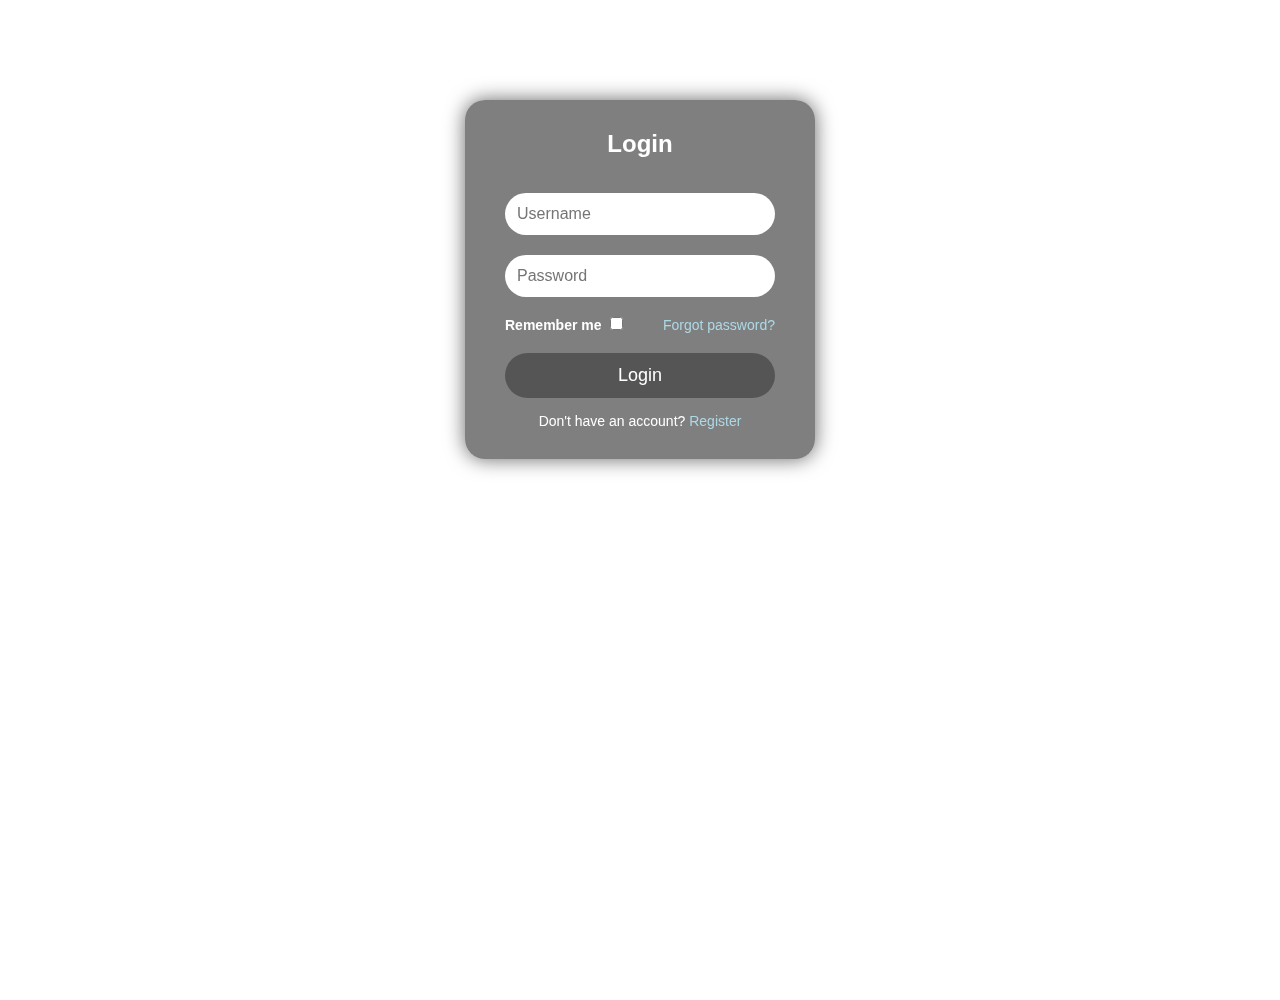
<file: login.html>
<!DOCTYPE html>
<html lang="en">
<head>
  <meta charset="UTF-8" />
  <meta name="viewport" content="width=device-width, initial-scale=1.0" />
  <title>Login Page</title>
  <style>
    * {
      box-sizing: border-box;
      margin: 0;
      padding: 0;
    }

    body, html {
      height: 100%;
      font-family: Arial, sans-serif;
    }

    #bg-video {
      position: fixed;
      top: 0;
      left: 0;
      min-width: 100%;
      min-height: 100%;
      z-index: -1;
      object-fit: cover;
    }

    .login-box {
      background-color: rgba(0, 0, 0, 0.5);
      border-radius: 20px;
      padding: 30px 40px;
      width: 350px;
      margin: auto;
      margin-top: 100px;
      color: white;
      box-shadow: 0 0 20px rgba(0, 0, 0, 0.6);
    }

    .login-box h2 {
      text-align: center;
      margin-bottom: 25px;
      color: #fff;
    }

    .login-box input[type="text"],
    .login-box input[type="password"] {
      width: 100%;
      padding: 12px;
      margin: 10px 0;
      border: none;
      border-radius: 25px;
      font-size: 16px;
    }

    .login-box label {
      font-weight: bold;
      font-size: 14px;
      color: #fff;
    }

    .login-box .remember {
      display: flex;
      justify-content: space-between;
      align-items: center;
      margin: 10px 0;
    }

    .login-box .remember input {
      margin-left: 5px;
    }

    .login-box .remember a {
      color: lightblue;
      font-size: 14px;
      text-decoration: none;
    }

    .login-box .remember a:hover {
      text-decoration: underline;
    }

    .login-box button {
      width: 100%;
      padding: 12px;
      background-color: #007bff;
      border: none;
      border-radius: 25px;
      font-size: 18px;
      color: white;
      cursor: pointer;
      margin-top: 10px;
      transition: 0.3s;
    }

    .login-box button:disabled {
      background-color: #555;
      cursor: not-allowed;
    }

    .login-box p {
      text-align: center;
      margin-top: 15px;
      font-size: 14px;
      color: #fff;
    }

    .login-box p a {
      color: lightblue;
      text-decoration: none;
    }

    .login-box p a:hover {
      text-decoration: underline;
    }
  </style>
</head>
<body>

  <video autoplay muted loop id="bg-video">
    <source src="https://v1.pinimg.com/videos/iht/expMp4/db/4f/cf/db4fcf677cced7c85d1937df5586693f_720w.mp4" type="video/mp4" />
    Your browser does not support HTML5 video.
  </video>

  <div class="login-box">
    <h2>Login</h2>
    <form id="loginForm" autocomplete="off">
      <input type="text" id="username" placeholder="Username" required autocomplete="off" />
      <input type="password" id="password" placeholder="Password" required autocomplete="new-password" />
      <div class="remember">
        <label>Remember me <input type="checkbox" /></label>
        <a href="#">Forgot password?</a>
      </div>
      <button type="submit" id="loginBtn" disabled>Login</button>
     <p>Don't have an account? <a href="register.html">Register</a></p>

    </form>
  </div>

  <script>
    const usernameInput = document.getElementById("username");
    const passwordInput = document.getElementById("password");
    const loginBtn = document.getElementById("loginBtn");
    const loginForm = document.getElementById("loginForm");

    function toggleButton() {
      loginBtn.disabled =
        usernameInput.value.trim() === "" || passwordInput.value.trim() === "";
    }

    usernameInput.addEventListener("input", toggleButton);
    passwordInput.addEventListener("input", toggleButton);

    loginForm.addEventListener("submit", function(e) {
      e.preventDefault(); 

      if (usernameInput.value.trim() !== "" && passwordInput.value.trim() !== "") {
        window.location.href = "file:///D:/New%20folder/Bestpro/index.html";
      }
    });
  </script>
</body>
</html>
</file>
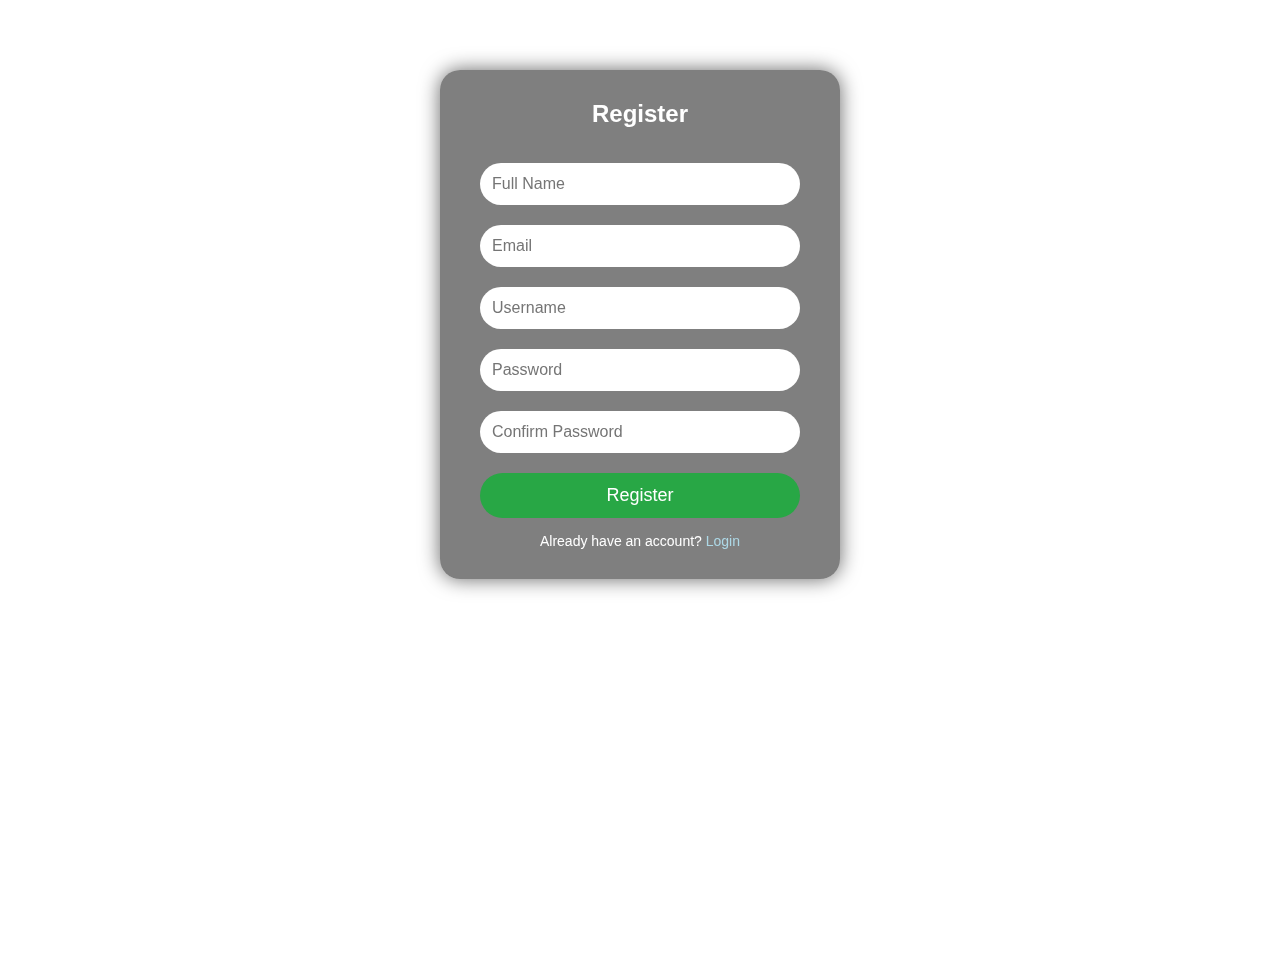
<file: register.html>
<!DOCTYPE html>
<html lang="en">
<head>
  <meta charset="UTF-8" />
  <meta name="viewport" content="width=device-width, initial-scale=1.0" />
  <title>Register Page</title>
  <style>
    * {
      box-sizing: border-box;
      margin: 0;
      padding: 0;
    }

    body, html {
      height: 100%;
      font-family: Arial, sans-serif;
    }

    #bg-video {
      position: fixed;
      top: 0;
      left: 0;
      min-width: 100%;
      min-height: 100%;
      z-index: -1;
      object-fit: cover;
    }

    .register-box {
      background-color: rgba(0, 0, 0, 0.5);
      border-radius: 20px;
      padding: 30px 40px;
      width: 400px;
      margin: auto;
      margin-top: 70px;
      color: white;
      box-shadow: 0 0 20px rgba(0, 0, 0, 0.6);
    }

    .register-box h2 {
      text-align: center;
      margin-bottom: 25px;
      color: #fff;
    }

    .register-box input[type="text"],
    .register-box input[type="email"],
    .register-box input[type="password"] {
      width: 100%;
      padding: 12px;
      margin: 10px 0;
      border: none;
      border-radius: 25px;
      font-size: 16px;
    }

    .register-box button {
      width: 100%;
      padding: 12px;
      background-color: #28a745;
      border: none;
      border-radius: 25px;
      font-size: 18px;
      color: white;
      cursor: pointer;
      margin-top: 10px;
      transition: 0.3s;
    }

    .register-box button:hover {
      background-color: #218838;
    }

    .register-box p {
      text-align: center;
      margin-top: 15px;
      font-size: 14px;
      color: #fff;
    }

    .register-box p a {
      color: lightblue;
      text-decoration: none;
    }

    .register-box p a:hover {
      text-decoration: underline;
    }
  </style>
</head>
<body>

  <video autoplay muted loop id="bg-video">
    <source src="https://v1.pinimg.com/videos/iht/expMp4/db/4f/cf/db4fcf677cced7c85d1937df5586693f_720w.mp4" type="video/mp4" />
    Your browser does not support HTML5 video.
  </video>

  <div class="register-box">
    <h2>Register</h2>
    <form id="registerForm" autocomplete="off">
      <input type="text" id="fullname" placeholder="Full Name" required />
      <input type="email" id="email" placeholder="Email" required />
      <input type="text" id="username" placeholder="Username" required />
      <input type="password" id="password" placeholder="Password" required />
      <input type="password" id="confirmPassword" placeholder="Confirm Password" required />
      <button type="submit">Register</button>
      <p>Already have an account? <a href="login.html">Login</a></p>
    </form>
  </div>

  <script>
    const registerForm = document.getElementById("registerForm");

    registerForm.addEventListener("submit", function(e) {
      e.preventDefault();

      const password = document.getElementById("password").value.trim();
      const confirmPassword = document.getElementById("confirmPassword").value.trim();

      if (password !== confirmPassword) {
        alert("Passwords do not match!");
        return;
      }
      window.location.href = "file:///D:/New%20folder/Bestpro/index.html";
    });
  </script>
</body>
</html>
</file>
